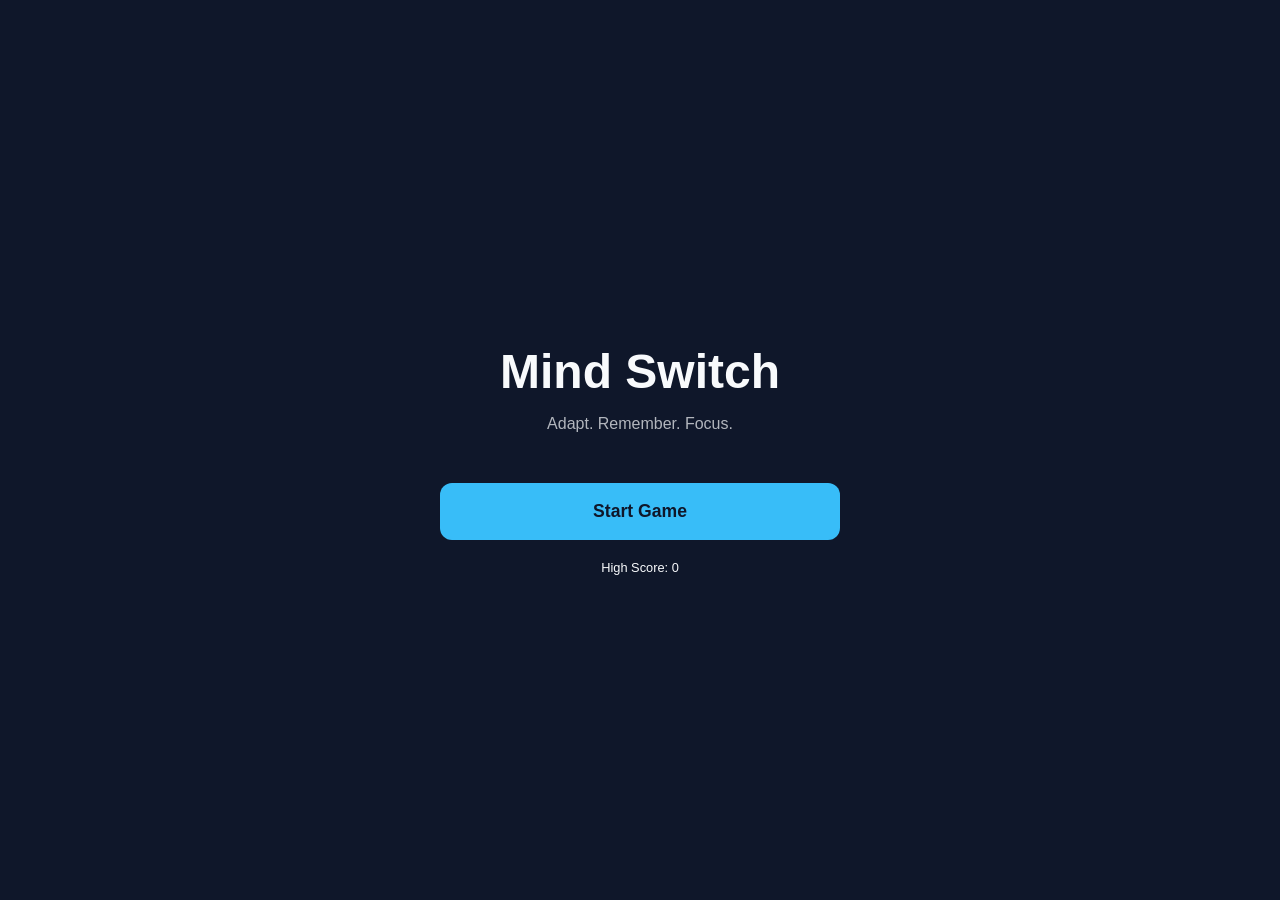
<file: public/mindswitch.html>
<!DOCTYPE html>
<html lang="en">
<head>
    <meta charset="UTF-8">
    <meta name="viewport" content="width=device-width, initial-scale=1.0, maximum-scale=1.0, user-scalable=no">
    <title>Mind Switch</title>
    <style>
        :root {
            --bg: #0f172a;
            --card: #1e293b;
            --accent: #38bdf8;
            --text: #f8fafc;
            --correct: #22c55e;
            --wrong: #ef4444;
        }

        * {
            box-sizing: border-box;
            -webkit-tap-highlight-color: transparent;
            touch-action: manipulation;
            font-family: -apple-system, BlinkMacSystemFont, "Segoe UI", Roboto, sans-serif;
        }

        body {
            margin: 0;
            background-color: var(--bg);
            color: var(--text);
            display: flex;
            flex-direction: column;
            height: 100vh;
            overflow: hidden;
            justify-content: center;
            align-items: center;
            user-select: none;
            -webkit-user-select: none;
        }

        /* UI Screens */
        .screen {
            display: none;
            flex-direction: column;
            width: 90%;
            max-width: 400px;
            text-align: center;
            animation: fadeIn 0.3s ease;
        }

        .screen.active { display: flex; }

        @keyframes fadeIn { from { opacity: 0; transform: translateY(10px); } to { opacity: 1; transform: translateY(0); } }

        /* Stats Bar */
        #game-stats {
            position: fixed;
            top: 20px;
            width: 90%;
            max-width: 400px;
            display: flex;
            justify-content: space-between;
            font-size: 0.9rem;
            font-weight: bold;
            opacity: 0.9;
            background: rgba(30, 41, 59, 0.7);
            padding: 10px 16px;
            border-radius: 14px;
            backdrop-filter: blur(8px);
            border: 1px solid rgba(255, 255, 255, 0.08);
        }

        /* Game Area */
        #target-display {
            background: var(--card);
            height: 250px;
            width: 100%;
            border-radius: 24px;
            display: flex;
            justify-content: center;
            align-items: center;
            font-size: 5rem;
            font-weight: 800;
            margin: 20px 0;
            box-shadow: 0 10px 25px -5px rgba(0,0,0,0.3);
            border: 2px solid transparent;
            transition: all 0.1s ease;
            cursor: pointer;
        }

        .rule-notice {
            font-size: 1.1rem;
            color: var(--accent);
            min-height: 3em;
            display: flex;
            align-items: center;
            justify-content: center;
            padding: 0 10px;
            font-weight: 600;
        }

        /* Buttons */
        .btn {
            background: var(--accent);
            color: var(--bg);
            border: none;
            padding: 18px 32px;
            border-radius: 12px;
            font-size: 1.1rem;
            font-weight: 700;
            cursor: pointer;
            margin-top: 10px;
            transition: opacity 0.2s, transform 0.1s;
        }

        .btn-outline {
            background: transparent;
            border: 2px solid var(--accent);
            color: var(--accent);
        }

        .btn:active { opacity: 0.7; transform: scale(0.98); }

        /* Performance Report Styles */
        .report-grid {
            display: grid;
            grid-template-columns: 1fr 1fr;
            gap: 15px;
            margin: 20px 0;
        }
        .stat-box {
            background: var(--card);
            padding: 15px;
            border-radius: 12px;
            text-align: left;
        }
        .stat-label { font-size: 0.7rem; text-transform: uppercase; opacity: 0.6; }
        .stat-val { font-size: 1.5rem; font-weight: bold; display: block; margin-top: 4px; }
    </style>
</head>
<body>

    <!-- Start Screen -->
    <div id="screen-start" class="screen active">
        <h1 style="font-size: 3rem; margin-bottom: 0;">Mind Switch</h1>
        <p style="opacity: 0.7; margin-bottom: 40px;">Adapt. Remember. Focus.</p>
        <button class="btn" onclick="startGame()">Start Game</button>
        <p style="margin-top: 20px; font-size: 0.8rem;">High Score: <span id="high-score">0</span></p>
    </div>

    <!-- Game Screen -->
    <div id="screen-game" class="screen">
        <div id="game-stats">
            <div id="timer">10s</div>
            <div id="round-num">Round 1/10</div>
            <div id="score-display">Score: 0</div>
        </div>
        <div class="rule-notice" id="rule-text">Tap when number is > 5</div>
        <div id="target-display" onclick="handleInput()">?</div>
        <div style="font-size: 0.8rem; opacity: 0.5;">Tap the box (or press Space) if the rule matches the target!</div>
    </div>

    <!-- Report Screen -->
    <div id="screen-report" class="screen">
        <h2>Performance Report</h2>
        <div class="report-grid">
            <div class="stat-box"><span class="stat-label">Final Score</span><span class="stat-val" id="res-score">0</span></div>
            <div class="stat-box"><span class="stat-label">Accuracy</span><span class="stat-val" id="res-acc">0%</span></div>
            <div class="stat-box"><span class="stat-label">Max Streak</span><span class="stat-val" id="res-streak">0</span></div>
            <div class="stat-box"><span class="stat-label">Rounds Cleared</span><span class="stat-val" id="res-rounds">0</span></div>
        </div>
        <button class="btn" onclick="restartGame()">Try Again</button>
        <button class="btn btn-outline" onclick="location.reload()">Main Menu</button>
    </div>

    <script>
        const ROUND_TIME = 10;
        const INTERVAL_SPEED = 1200; // Time per stimulus (ms)
        
        let state = {
            round: 0,
            score: 0,
            totalAttempts: 0,
            correctClicks: 0,
            streak: 0,
            maxStreak: 0,
            timeLeft: ROUND_TIME,
            timerId: null,
            stimulusId: null,
            currentTarget: null,
            previousTarget: null,
            gameActive: false,
            hasRespondedToStimulus: false
        };

        const rules = [
            { id: 1, text: "Tap numbers GREATER than 5", check: (val) => typeof val === 'number' && val > 5 },
            { id: 2, text: "Tap EVEN numbers", check: (val) => typeof val === 'number' && val % 2 === 0 },
            { id: 3, text: "Tap the word matching its color", check: (val) => val && val.word === val.color },
            { id: 4, text: "Tap ONLY if the font color is RED", check: (val) => val && val.color === 'RED' },
            { id: 5, text: "Tap if current is HIGHER than last", check: (val, last) => typeof val === 'number' && typeof last === 'number' && val > last },
            { id: 6, text: "Tap words NOT matching their color", check: (val) => val && val.word !== val.color },
            { id: 7, text: "Tap numbers DIVISIBLE by 3", check: (val) => typeof val === 'number' && val % 3 === 0 },
            { id: 8, text: "Tap if current matches 1 step back", check: (val, last) => typeof val === 'number' && typeof last === 'number' && val === last },
            { id: 9, text: "Tap BLUE words OR Even numbers", check: (val) => (val && val.word === 'BLUE') || (typeof val === 'number' && val % 2 === 0) },
            { id: 10, text: "Reverse Stroop: Tap if word means RED", check: (val) => val && val.word === 'RED' }
        ];

        const colors = ['RED', 'BLUE', 'GREEN', 'YELLOW'];
        const colorHex = { RED: '#ef4444', BLUE: '#38bdf8', GREEN: '#22c55e', YELLOW: '#facc15' };

        function showScreen(id) {
            document.querySelectorAll('.screen').forEach(s => s.classList.remove('active'));
            document.getElementById(id).classList.add('active');
        }

        function startGame() {
            state = { ...state, round: 0, score: 0, totalAttempts: 0, correctClicks: 0, streak: 0, maxStreak: 0, gameActive: true };
            updateHighScoreDisplay();
            startRound();
            showScreen('screen-game');
        }

        function startRound() {
            state.timeLeft = ROUND_TIME;
            document.getElementById('round-num').innerText = `Round ${state.round + 1}/10`;
            document.getElementById('rule-text').innerText = rules[state.round].text;
            
            clearInterval(state.timerId);
            state.timerId = setInterval(() => {
                state.timeLeft--;
                document.getElementById('timer').innerText = state.timeLeft + "s";
                if (state.timeLeft <= 0) nextRound();
            }, 1000);

            nextStimulus();
            clearInterval(state.stimulusId);
            state.stimulusId = setInterval(nextStimulus, INTERVAL_SPEED);
        }

        function nextStimulus() {
            state.previousTarget = state.currentTarget;
            state.hasRespondedToStimulus = false;
            const currentRule = rules[state.round];
            
            if ([1, 2, 5, 7, 8].includes(currentRule.id)) {
                if (currentRule.id === 8 && state.previousTarget !== null && Math.random() < 0.4) {
                    state.currentTarget = state.previousTarget;
                } else {
                    state.currentTarget = Math.floor(Math.random() * 10);
                }
                renderDisplay(state.currentTarget, 'white');
            } else if (currentRule.id === 9) {
                if (Math.random() < 0.5) {
                    state.currentTarget = Math.floor(Math.random() * 10);
                    renderDisplay(state.currentTarget, 'white');
                } else {
                    const word = Math.random() < 0.4 ? 'BLUE' : colors[Math.floor(Math.random() * colors.length)];
                    const color = colors[Math.floor(Math.random() * colors.length)];
                    state.currentTarget = { word, color };
                    renderDisplay(word, color);
                }
            } else {
                const word = colors[Math.floor(Math.random() * colors.length)];
                const color = colors[Math.floor(Math.random() * colors.length)];
                state.currentTarget = { word, color };
                renderDisplay(word, color);
            }
        }

        function renderDisplay(content, color) {
            const display = document.getElementById('target-display');
            display.innerText = content;
            display.style.color = color === 'white' ? 'var(--text)' : (colorHex[color] || color.toLowerCase());
            display.style.borderColor = 'transparent';
        }

        function handleInput() {
            if (!state.gameActive || state.hasRespondedToStimulus) return;
            state.hasRespondedToStimulus = true;

            const currentRule = rules[state.round];
            const isCorrect = currentRule.check(state.currentTarget, state.previousTarget);
            
            const display = document.getElementById('target-display');
            state.totalAttempts++;

            if (isCorrect) {
                state.score += 10 + (state.streak * 2);
                state.correctClicks++;
                state.streak++;
                state.maxStreak = Math.max(state.streak, state.maxStreak);
                display.style.borderColor = 'var(--correct)';
            } else {
                state.score = Math.max(0, state.score - 5);
                state.streak = 0;
                display.style.borderColor = 'var(--wrong)';
            }
            
            document.getElementById('score-display').innerText = `Score: ${state.score}`;
            setTimeout(() => display.style.borderColor = 'transparent', 200);
        }

        function nextRound() {
            state.round++;
            if (state.round >= 10) {
                endGame();
            } else {
                startRound();
            }
        }

        function endGame() {
            state.gameActive = false;
            clearInterval(state.timerId);
            clearInterval(state.stimulusId);
            
            const acc = state.totalAttempts > 0 ? Math.round((state.correctClicks / state.totalAttempts) * 100) : 0;
            
            document.getElementById('res-score').innerText = state.score;
            document.getElementById('res-acc').innerText = acc + "%";
            document.getElementById('res-streak').innerText = state.maxStreak;
            document.getElementById('res-rounds').innerText = state.round;
            
            const high = parseInt(localStorage.getItem('mindSwitchHigh') || '0', 10);
            if (state.score > high) localStorage.setItem('mindSwitchHigh', state.score);
            
            showScreen('screen-report');
        }

        function restartGame() {
            startGame();
        }

        function updateHighScoreDisplay() {
            document.getElementById('high-score').innerText = localStorage.getItem('mindSwitchHigh') || 0;
        }

        // Spacebar key handling
        window.addEventListener('keydown', (e) => {
            if (e.code === 'Space' && state.gameActive) {
                e.preventDefault();
                handleInput();
            }
        });

        window.onload = updateHighScoreDisplay;
    </script>
</body>
</html>
</file>
